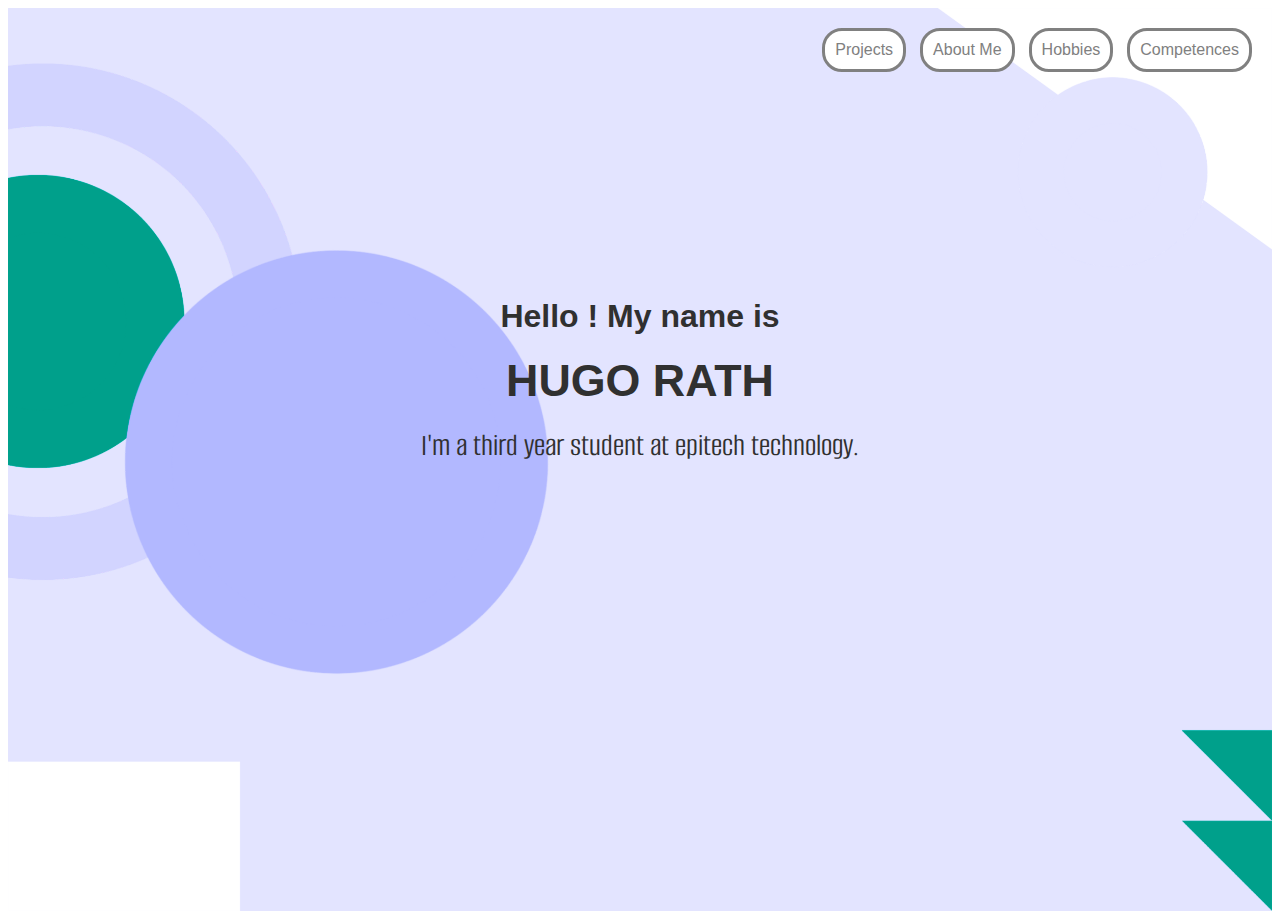
<file: index.html>
<!DOCTYPE html>
<html lang="fr">
<head>
    <meta charset="UTF-8">
    <meta name="viewport" content="width=device-width, initial-scale=1.0">
    <title>Mon Portfolio</title>
    <link rel="stylesheet" href="index.css">
    <link href="https://fonts.googleapis.com/css2?family=Alumni+Sans:ital,wght@0,100..900;1,100..900&display=swap" rel="stylesheet">
</head>
<body>
    <div class="img_back_container fadeInUp">
        <img src="test.png" class="img_back">
        <div class="container">
            <div class="title_main fadeInUp">
                <b>Hello ! My name is</b>
            </div>
            <div class="name_main_ fadeInUp">
                <b>HUGO RATH</b>
            </div>
            <div class="desc_avatar fadeInUp">
                I'm a third year student at epitech technology.
            </div>
            <script src="slide_left.js"></script>
        </div>
    <div class="top-right-buttons fadeInUp">
        <a href="projets.html" class="button">Projects</a>
        <a href="about.html" class="button">About Me</a>
        <a href="whoami.html" class="button">Hobbies</a>
        <a href="competences.html" class="button">Competences</a>
    </div>
</body>
</html>
</file>
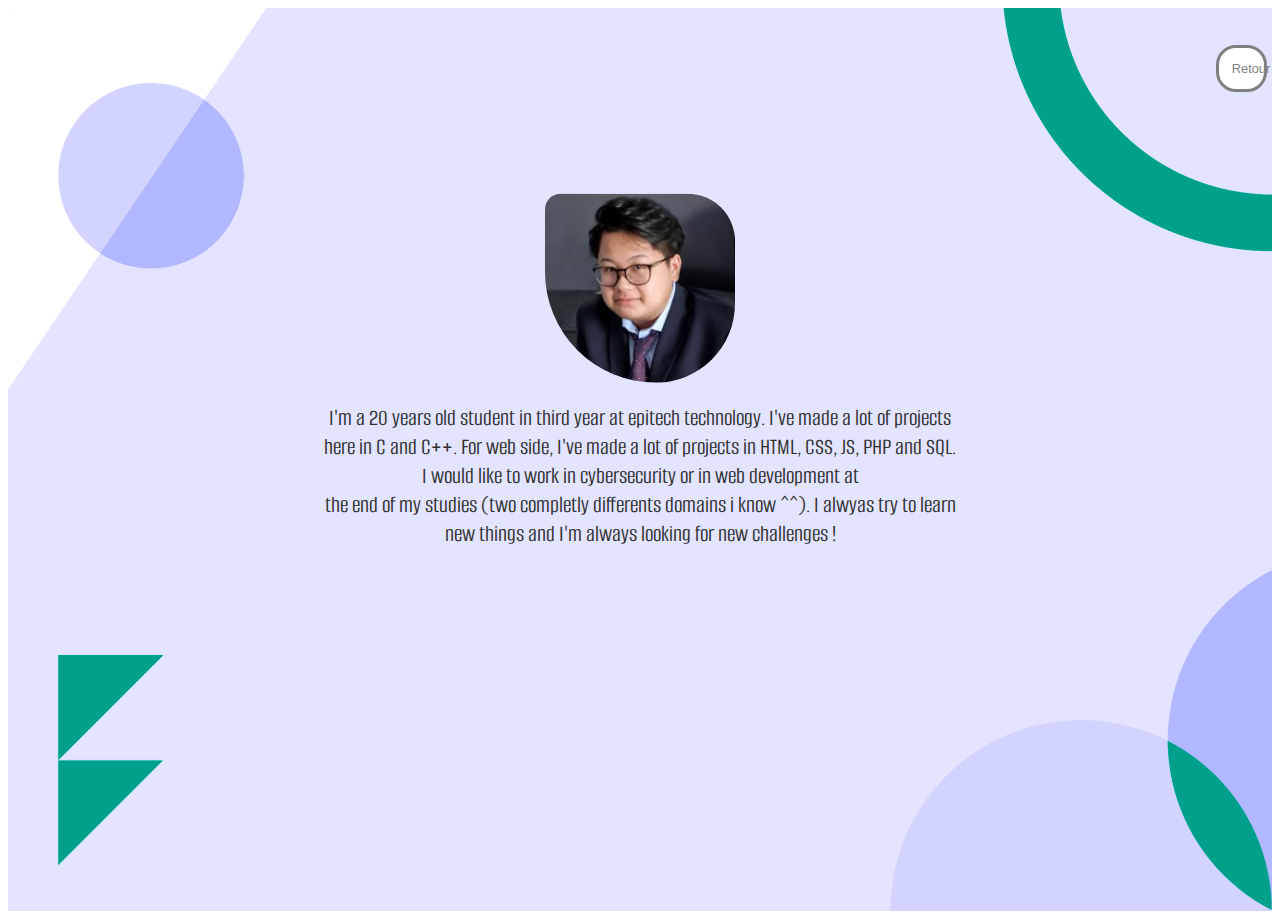
<file: about.html>
<!DOCTYPE html>
<html lang="fr">
    <head>
        <meta charset="UTF-8">
        <meta name="viewport" content="width=device-width, initial-scale=1.0">
        <title>Qui suis-je</title>
        <link rel="stylesheet" href="index.css">
        <link href="https://fonts.googleapis.com/css2?family=Alumni+Sans:ital,wght@0,100..900;1,100..900&display=swap" rel="stylesheet">
    </head>
    <body>
        <div class="img_back_container fadeInUp">
            <img src="back.png" class="img_back-about-me">
            <div class="container">
                <img src="hugo.jpg" alt="Avatar" class="avatar">
                <div class="desc_main fadeInUp">
                    I'm a 20 years old student in third year at epitech technology.
                    I've made a lot of projects here in C and C++. For web side,
                    I've made a lot of projects in HTML, CSS, JS, PHP and SQL.
                    I would like to work in cybersecurity or in web development at 
                    <br>the end of my studies (two completly differents domains i know ^^).
                    I alwyas try to learn new things and I'm
                    always looking for new challenges !
                </div>
            </div>
        </div>
        <div>
            <a href="index.html" class="top-right-buttons-return button-return fadeInUp">Retour</a>
        </div>
</html>
</file>
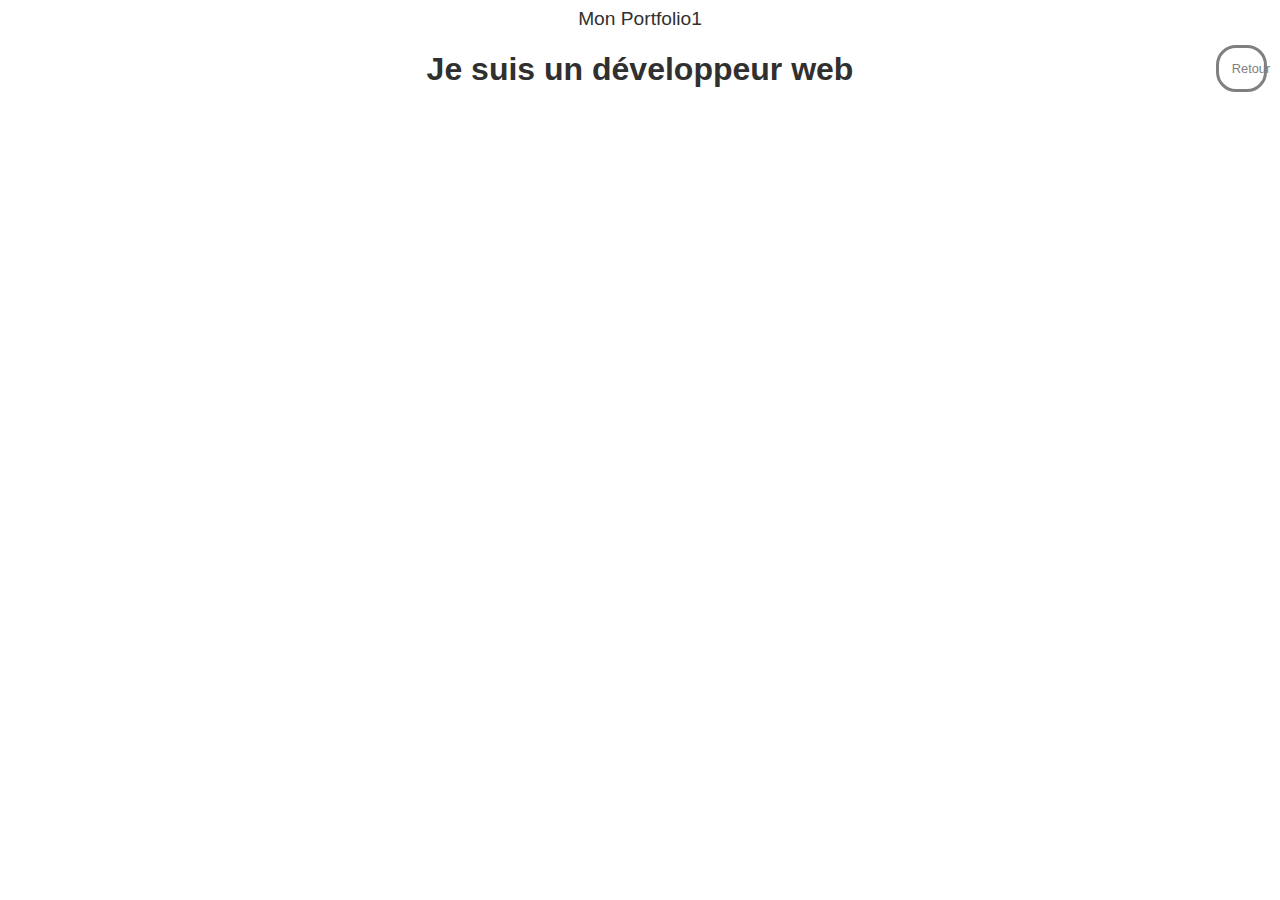
<file: projets.html>
<!DOCTYPE html>
<html lang="fr">
<head>
    <meta charset="UTF-8">
    <meta name="viewport" content="width=device-width, initial-scale=1.0">
    <title>Mes projets</title>
    <link rel="stylesheet" href="index.css">
<body>
    <div class="text_main fadeInUp">
        <big>
            Mon Portfolio1
        </big>
    </div>
    <div class="text_main fadeInUp">
        <h1>Je suis un développeur web</h1>
    </div>
    <div>
        <a href="index.html" class="top-right-buttons-return button-return fadeInUp">Retour</a>
    </div>
</body>
</html>
</file>
<file: index.css>
body {
    center {
        margin: 0;
        padding: 0;
        font-family: Arial, sans-serif;
        background-color: #303030;
    }
    background-color: white; /* Gris clair */
}

.desc-icons {
    font-family: 'Alumni Sans', sans-serif;
}

.elements-container {
    display: flex;
    flex-wrap: wrap;
    justify-content: center;
    align-items: center;
}

.element {
    flex-basis: 23%;
    max-width: 75%;
    box-sizing: border-box;
    margin: 10px 20px; /* Réduit la marge supérieure/inférieure à 10px et maintient la marge gauche/droite à 20px */
    padding: 20px;
    background-color: white;
    border-radius: 20px;
    box-shadow: 0 0 10px rgba(0, 0, 0, 0.1);
    transition: box-shadow 0.5s ease;
    display: flex;
    justify-content: center;
    align-items: center;
    margin-top: 70px;
}

@media (max-width: 768px) {
    .element {
        flex-basis: 50%; /* Sur les écrans plus petits, affiche 2 éléments par ligne */
        max-width: 50%;
    }
}

.element {
    position: relative;
    animation: lift 1s ease-out forwards;
}

.element::after {
    content: attr(data-language);
    position: absolute;
    bottom: -20px;
    width: 100%;
    text-align: center;
    opacity: 0;
    transition: opacity 0.5s ease;
}

.element:hover::after {
    opacity: 1;
}

.skills-icons i {
    font-size: 6em; /* Augmente la taille des icônes */
    color: #686868; /* Couleur des icônes par défaut */
    display: block;
    transition: color 0.5s ease; /* Transition fluide pour le changement de couleur */
    text-align: center;
}

.skills-icons i:hover {
    color: #007bff; /* Couleur bleue lors du survol */
}

.skills-icons .fa-js-square:hover {
    color: #f7df1e; /* Jaune */
}

.skills-icons .fa-css3-alt:hover {
    color: #f16529; /* Orange */
}

.skills-icons .fa-terminal:hover {
    color: #000000; /* Vert */
}

.skills-icons .fa-react:hover {
    color: #61dbfb; /* Bleu clair */
}

.skills-icons .fa-node-js:hover {
    color: #68a063; /* Vert foncé */
}

.skills-icons .fa-git-alt:hover {
    color: #ff8000; /* Vert foncé */
}

.img_back_container {
    position: relative;
    text-align: center;

}

.img_back {
    width: 100%; /* Ajustez selon la largeur désirée */
    height: auto; /* Pour maintenir le ratio de l'image */
}

.img_back-about-me {
    width: 100%; /* Ajustez selon la largeur désirée */
    height: auto; /* Pour maintenir le ratio de l'image */
}

.top-right-buttons {
    position: absolute;
    top: 0;
    right: 0;
    padding: 20px;
}

.top-right-buttons-return {
    position: absolute;
    top: 0;
    right: 0;
    padding: 20px;
}

.button {
    font-family: Arial, Helvetica, sans-serif;
    display: inline-block;
    padding: 10px;
    margin-left: 10px; /* Espacement entre les boutons */
    background-color: rgb(255, 255, 255); /* Fond blanc */
    color: rgb(128, 128, 128); /* Texte gris */
    text-decoration: none;
    border: 3px solid rgb(128, 128, 128); /* Contours gris */
    border-radius: 20px;
    transition: background-color 0.5s ease, color 0.5s ease; /* Ajout de l'effet de fondu */
}

.button-return {
    position: absolute;
    top: 5%;
    left: 95%;
    right: 1%;
    font-family: Arial, Helvetica, sans-serif;
    display: inline-block;
    padding: 1em; /* Utilisez em pour le padding */
    font-size: 1vw; /* Utilisez vw pour la taille de la police */
    background-color: rgb(255, 255, 255); /* Fond blanc */
    color: rgb(128, 128, 128); /* Texte gris */
    text-decoration: none;
    border: 3px solid rgb(128, 128, 128); /* Contours gris */
    border-radius: 20px;
    transition: background-color 0.5s ease, color 0.5s ease; /* Ajout de l'effet de fondu */
}

.button-return:hover {
    background-color: rgb(128, 128, 128); /* Gris */
    color: rgb(255, 255, 255); /* Blanc */
    cursor: pointer; /* Changes cursor to a pointer */
}
.desc_main {
    font-family: 'Alumni Sans', sans-serif;
    text-align: center;
    font-size: 1.5em;
    color: #303030;
    margin-top: 20px;
}

.button:hover {
    background-color: rgb(128, 128, 128); /* Gris */
    color: rgb(255, 255, 255); /* Blanc */
    cursor: pointer; /* Changes cursor to a pointer */
}

.img_back_container {
    position: relative;
    text-align: center;
}

.container {
    position: absolute;
    top: 40%;
    left: 50%;
    transform: translate(-50%, -50%);
    display: flex;
    flex-direction: column;
    align-items: center;
    justify-content: center;
}

@keyframes fadeInUp {
    from {
        opacity: 0;
        transform: translateY(20px);
    }
    to {
        opacity: 1;
        transform: translateY(0);
    }
}

.fadeInUp {
    animation: fadeInUp 1s ease-out;
}

.name_main {
    font-family: "Alumni Sans", sans-serif;
    text-align: center;
    font-size: 1.5em;
    color: #303030;
    margin-top: 20px;
}

.name_main_ {
    font-family: Arial, Helvetica, sans-serif;
    text-align: center;
    font-size: 2.8em;
    color: #303030;
    margin-top: 20px;
}

.project-button {
    font-family: Arial, Helvetica, sans-serif;
    display: inline-block;
    padding: 10px;
    background-color: rgb(255, 255, 255); /* Fond blanc */
    color: rgb(128, 128, 128); /* Texte gris */
    text-decoration: none;
    border: 3px solid rgb(128, 128, 128); /* Contours gris */
    border-radius: 20px;
}

.title_main {
    font-family: Arial, Helvetica, sans-serif;
    text-align: center;
    font-size: 2em;
    color: #303030;
    margin-top: 20px;
}

.button_container {
    text-align: center;
    margin-top: 20px;
}

.text_main {
    font-family: Arial, Helvetica, sans-serif;
    font-size: 1em;
    text-align: center;
    color: #303030;
}

.desc_avatar {
    font-family: "Alumni Sans", sans-serif;
    text-align: center;
    color: #303030;
    margin-top: 20px;
    font-size: 2em;
}

.avatar {
    border-radius: 10% 30% 50% 70%;
    display: block;
    margin-left: auto;
    margin-right: auto;
    width: 30%;
}

@keyframes swipeLeft {
    from {
        opacity: 1;
        transform: translateX(0);
    }
    to {
        opacity: 0;
        transform: translateX(-100%);
    }
}

.swipe-left {
    animation: swipeLeft 0.5s forwards;
}

@keyframes swipeRight {
    from {
        opacity: 1;
        transform: translateX(0);
    }
    to {
        opacity: 0;
        transform: translateX(+100%);
    }
}

.swipe-right {
    animation: swipeRight 0.5s backwards;
}

/* Styles pour les écrans de taille moyenne (tablette) */
@media (max-width: 768px) {
    .text_main {
        font-size: 0.8em;
    }
    .title_main {
        font-size: 1.6em;
    }
    .desc_avatar {
        font-size: 1.6em;
    }
    .element {
        flex-basis: 100%;
        max-width: 100%;
    }
}

/* Styles pour les petits écrans (mobile) */
@media (max-width: 480px) {
    .text_main {
        font-size: 0.6em;
    }
    .title_main {
        font-size: 1.2em;
    }
    .desc_avatar {
        font-size: 1.2em;
    }
    .element {
        flex-basis: 100%;
        max-width: 100%;
    }
}
</file>
